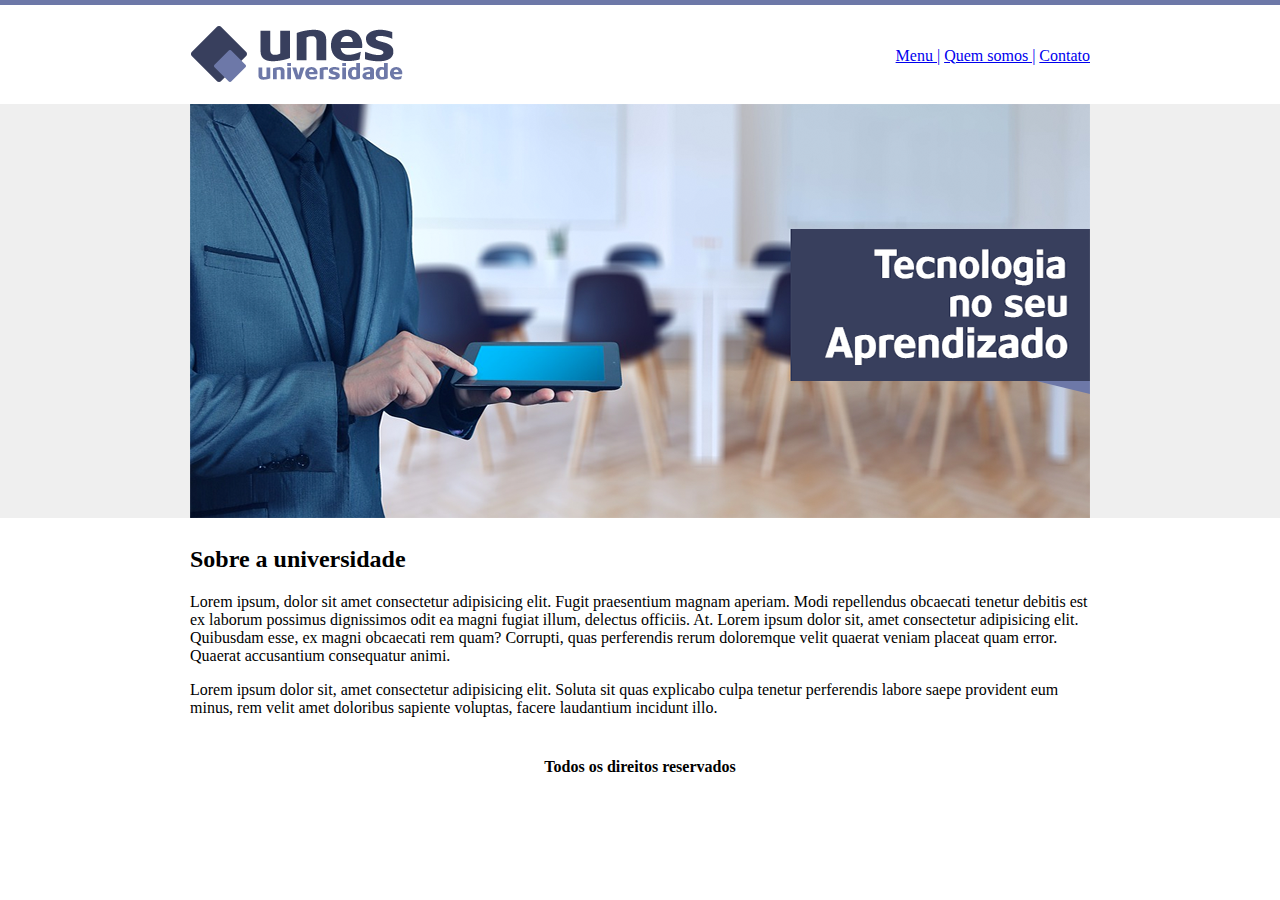
<file: 1-Unes/src/index.html>
<!DOCTYPE html>
<html lang="pt-br">
<head>
    <meta charset="UTF-8">
    <meta http-equiv="X-UA-Compatible" content="IE=edge">
    <meta name="viewport" content="width=device-width, initial-scale=1.0">
    <title>UNES - Página principal</title>
</head>
<body background="../public/assets/fundo.png">
    
	<table  width="900" align="center">
		<tr>
			<td height="89"><img src="../public/assets/logo.png" alt=""></td>
			<td align="right">
				<a href="index.html">Menu |</a>
				<a href="quem-somos.html">Quem somos |</a>
				<a href="contato.html">Contato</a>
			</td>
		</tr>

		<tr>
			<td colspan="2">
				<img src="../public/assets/capa.png" alt="">
			</td>
		</tr>

		<tr>
			<td colspan="2">
				<h2>Sobre a universidade</h2>
				<p>Lorem ipsum, dolor sit amet consectetur adipisicing elit. Fugit praesentium magnam aperiam. Modi repellendus obcaecati tenetur debitis est ex laborum possimus dignissimos odit ea magni fugiat illum, delectus officiis. At. Lorem ipsum dolor sit, amet consectetur adipisicing elit. Quibusdam esse, ex magni obcaecati rem quam? Corrupti, quas perferendis rerum doloremque velit quaerat veniam placeat quam error. Quaerat accusantium consequatur animi.</p>
				<p>Lorem ipsum dolor sit, amet consectetur adipisicing elit. Soluta sit quas explicabo culpa tenetur perferendis labore saepe provident eum minus, rem velit amet doloribus sapiente voluptas, facere laudantium incidunt illo.</p>
			</td>
		</tr>

		<tr>
			<td colspan="2">
				<h4 align="center"><strong>Todos os direitos reservados</strong></h4>
			</td>
		</tr>
	</table>
    
</body>
</html>
</file>
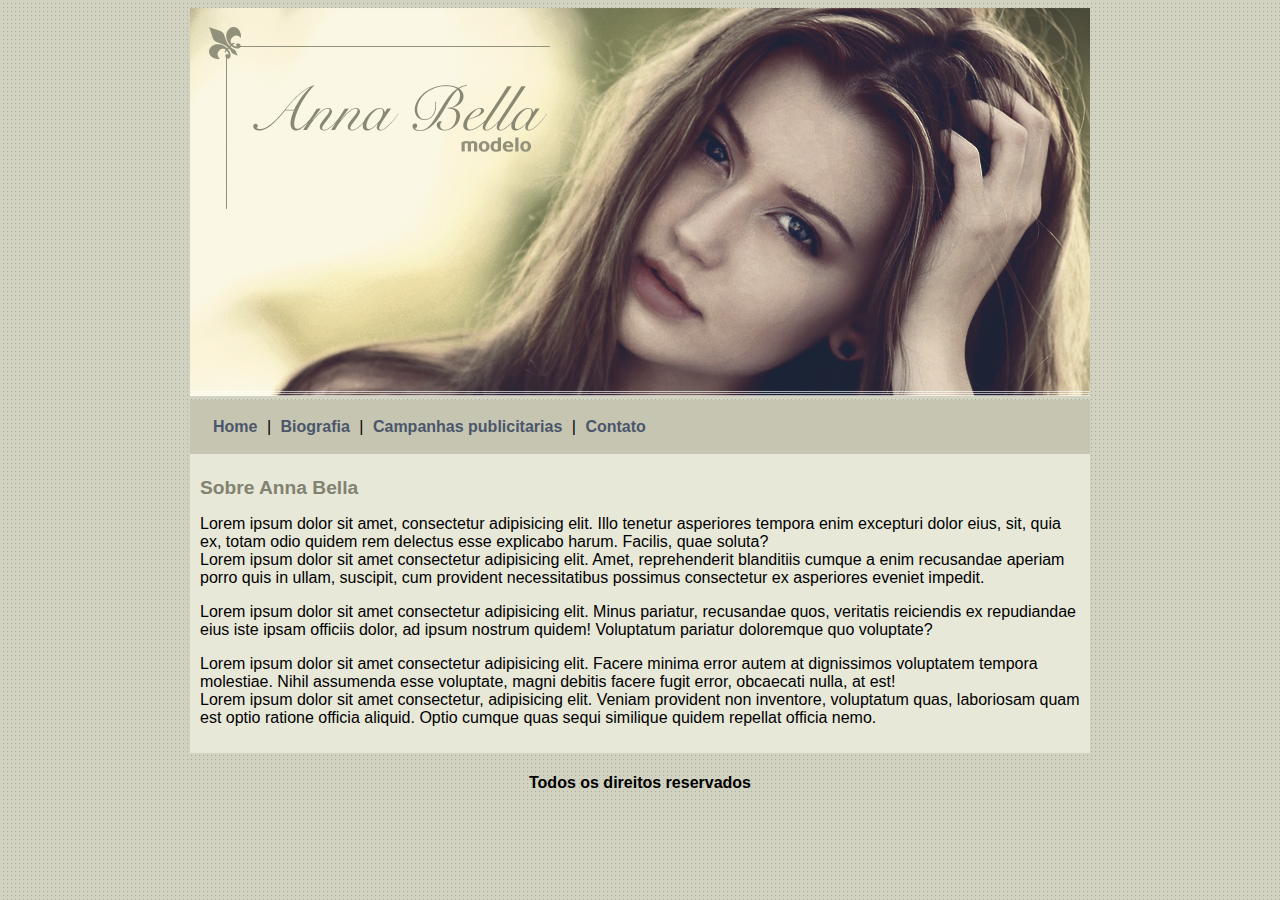
<file: 2-Anna-bella/src/index.html>
<!DOCTYPE html>
<html lang="pt-BR">
<head>
    <meta charset="UTF-8">
    <meta http-equiv="X-UA-Compatible" content="IE=edge">
    <meta name="viewport" content="width=device-width, initial-scale=1.0">
    <title>Home - Anna bella</title>

    <link rel="stylesheet" href="../public/styles/main.css">
</head>
<body>
    
    <div id="principal">
        <img src="../public/assets/capa.png" alt="Anna bella modelo">

        <div id="menu">
                <a href="index.html">Home </a>|
                <a href="biografia.html">Biografia </a>|
                <a href="campanhas-publiciatrias.html">Campanhas publicitarias </a>|
                <a href="contato.html">Contato</a>
        </div>

        <div id="conteudo">
            <h1>Sobre Anna Bella</h1>
            <p>Lorem ipsum dolor sit amet, consectetur adipisicing elit. Illo tenetur asperiores tempora enim excepturi dolor eius, sit, quia ex, totam odio quidem rem delectus esse explicabo harum. Facilis, quae soluta? <br>
            Lorem ipsum dolor sit amet consectetur adipisicing elit. Amet, reprehenderit blanditiis cumque a enim recusandae aperiam porro quis in ullam, suscipit, cum provident necessitatibus possimus consectetur ex asperiores eveniet impedit.
            </p>

            <p>Lorem ipsum dolor sit amet consectetur adipisicing elit. Minus pariatur, recusandae quos, veritatis reiciendis ex repudiandae eius iste ipsam officiis dolor, ad ipsum nostrum quidem! Voluptatum pariatur doloremque quo voluptate?</p>

            <p>
                Lorem ipsum dolor sit amet consectetur adipisicing elit. Facere minima error autem at dignissimos voluptatem tempora molestiae. Nihil assumenda esse voluptate, magni debitis facere fugit error, obcaecati nulla, at est! <br>
                Lorem ipsum dolor sit amet consectetur, adipisicing elit. Veniam provident non inventore, voluptatum quas, laboriosam quam est optio ratione officia aliquid. Optio cumque quas sequi similique quidem repellat officia nemo.
            </p>

        </div>


        <div id="rodape">
            <h4>Todos os direitos reservados</h4>
        </div>
    </div>

</body>
</html>
</file>
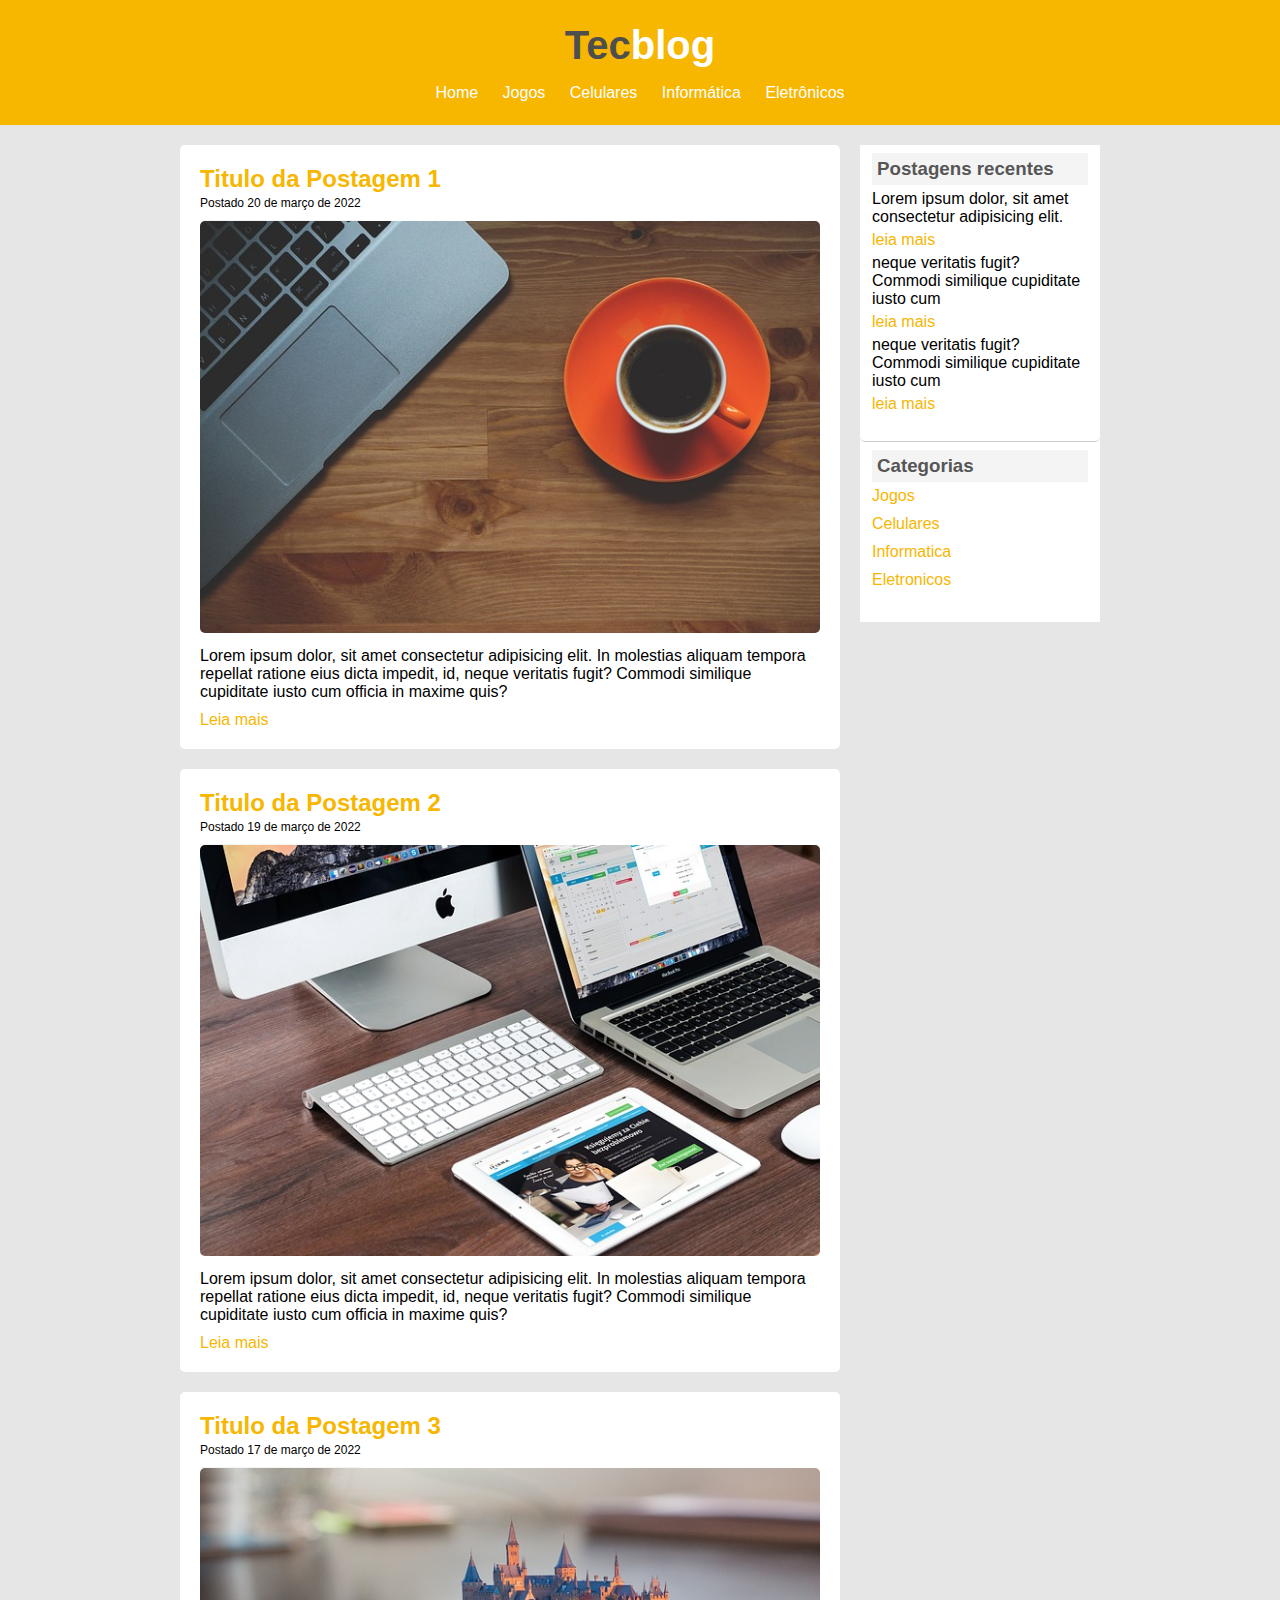
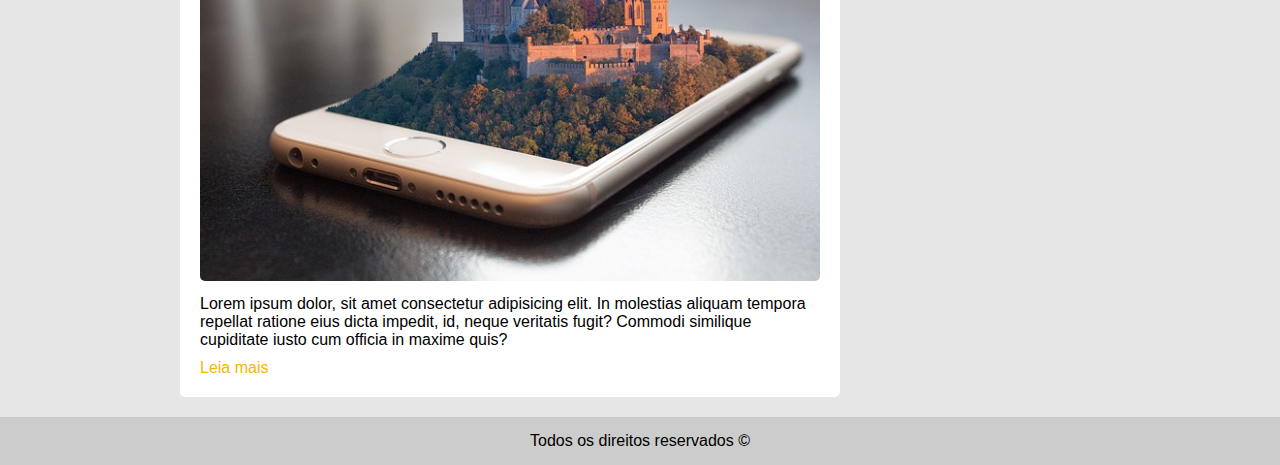
<file: 3-Tecblog/src/index.html>
<!DOCTYPE html>
<html lang="pt-BR">
    <head>
        <meta charset="UTF-8" />
        <meta http-equiv="X-UA-Compatible" content="IE=edge" />
        <meta name="viewport" content="width=device-width, initial-scale=1.0" />
        <title>Tecblog - O seu Blog de tecnologia</title>
        <link rel="stylesheet" href="../public/styles/main.css" />
    </head>
    <body>
        <div id="area-cabecalho">
            <div id="area-logo">
                <h1>Tec<span>blog </span></h1>
            </div>
            <div id="area-menu">
                <a href="index.html">Home</a>
                <a href="jogos.html">Jogos</a>
                <a href="celulares.html">Celulares</a>
                <a href="informatica.html">Informática</a>
                <a href="eletronicos.html">Eletrônicos</a>
            </div>
        </div>
        <div id="area-principal">
            <div id="area-postagens">
                <div class="postagem">
                    <h2>Titulo da Postagem 1</h2>
                    <span>Postado 20 de março de 2022</span>
                    <img src="../public/assets/imagem1.jpg" alt="imagem 1" />
                    <p>
                        Lorem ipsum dolor, sit amet consectetur adipisicing elit. In
                        molestias aliquam tempora repellat ratione eius dicta impedit, id,
                        neque veritatis fugit? Commodi similique cupiditate iusto cum
                        officia in maxime quis?
                    </p>
                    <a href="#">Leia mais</a>
                </div>
                <div class="postagem">
                    <h2>Titulo da Postagem 2</h2>
                    <span>Postado 19 de março de 2022</span>
                    <img src="../public/assets/imagem2.jpg" alt="imagem 2" />
                    <p>
                        Lorem ipsum dolor, sit amet consectetur adipisicing elit. In
                        molestias aliquam tempora repellat ratione eius dicta impedit, id,
                        neque veritatis fugit? Commodi similique cupiditate iusto cum
                        officia in maxime quis?
                    </p>
                    <a href="#">Leia mais</a>
                </div>
                <div class="postagem">
                    <h2>Titulo da Postagem 3</h2>
                    <span>Postado 17 de março de 2022</span>
                    <img src="../public/assets/imagem3.jpg" alt="imagem 3" />
                    <p>
                        Lorem ipsum dolor, sit amet consectetur adipisicing elit. In
                        molestias aliquam tempora repellat ratione eius dicta impedit, id,
                        neque veritatis fugit? Commodi similique cupiditate iusto cum
                        officia in maxime quis?
                    </p>
                    <a href="#">Leia mais</a>
                </div>
            </div>
            <div id="area-lateral">
                <div class="conteudo-lateral">
                    <h3>Postagens recentes</h3>
                    <div class="postagem-lateral">
                        <p> Lorem ipsum dolor, sit amet consectetur adipisicing elit. </p>
                        <a href="#">leia mais</a>
                    </div>
                    <div class="postagem-lateral">
                        <p> neque veritatis fugit? Commodi similique cupiditate iusto cum </p>
                        <a href="#">leia mais</a>
                    </div>
                    <div class="postagem-lateral">
                        <p> neque veritatis fugit? Commodi similique cupiditate iusto cum </p>
                        <a href="#">leia mais</a>
                    </div>
                </div>
                <div class="conteudo-lateral">
                    <h3>Categorias</h3>
                    <ul class="categorias">
                        <li><a href="#">Jogos</a></li>
                        <li><a href="#">Celulares</a></li>
                        <li> <a href="#">Informatica</a></li>
                        <li> <a href="#">Eletronicos</a></li>
                    </div>
                </div>
            </div>
            <div id="rodape" class="cleafix">
                <p>Todos os direitos reservados &copy;</p>
            </div>
        </div>
    </body>
</html>
</file>
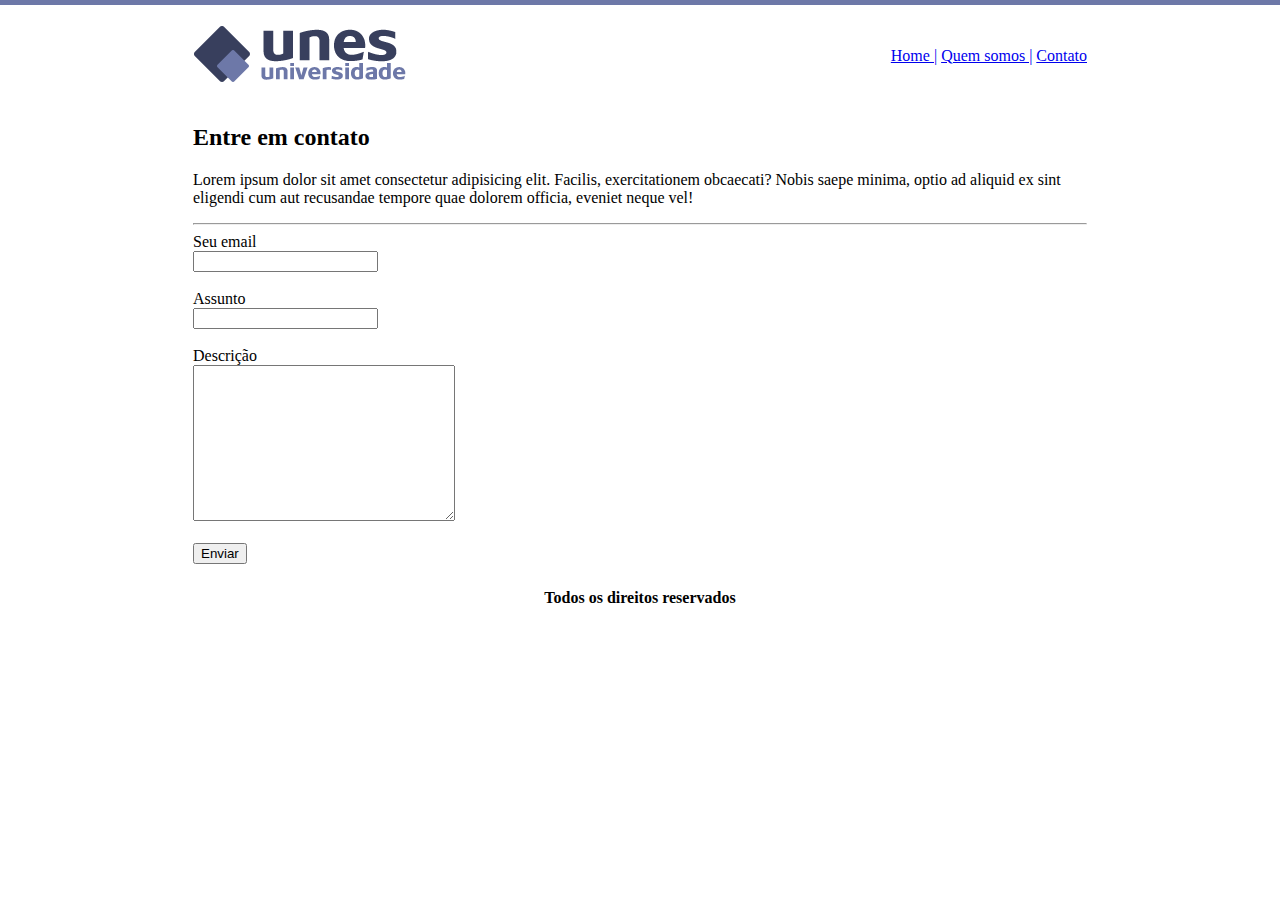
<file: 1-Unes/src/contato.html>
<!DOCTYPE html>
<html lang="pt-br">
<head>
    <meta charset="UTF-8">
    <meta http-equiv="X-UA-Compatible" content="IE=edge">
    <meta name="viewport" content="width=device-width, initial-scale=1.0">
    <title>Unes - Contato </title>
</head>
<body background="../public/assets/fundo2.png">
    
    <table width="900" align="center">
        <tr>
            <td height="89">
                <img src="../public/assets/logo.png" alt="">
            </td>
            <td align="right">
                <a href="index.html">Home |</a>
                <a href="quem-somos.html">Quem somos |</a>
                <a href="contato.html">Contato</a>
            </td>
        </tr>
      
        <tr>
            <td colspan="2">
                <h2><strong>
                    Entre em contato
                </strong></h2>
                <p>Lorem ipsum dolor sit amet consectetur adipisicing elit. Facilis, exercitationem obcaecati? Nobis saepe minima, optio ad aliquid ex sint eligendi cum aut recusandae tempore quae dolorem officia, eveniet neque vel!</p>

                <hr>
                
                <form action="#">
                    Seu email <br>
                    <input type="text" name="email" id="email"> <br> <br>

                    Assunto <br>
                    <input type="text" name="assunto" id="assunto"> <br> <br>

                    Descrição <br>
                    <textarea name="descricao" id="descricao" cols="30" rows="10"></textarea> <br> <br>

                    <input type="submit" value="Enviar">

                </form>
            </td>
        </tr>

        
		<tr>
			<td colspan="2">
				<h4 align="center"><strong>Todos os direitos reservados</strong></h4>
			</td>
		</tr>
    </table>

</body>
</html>
</file>
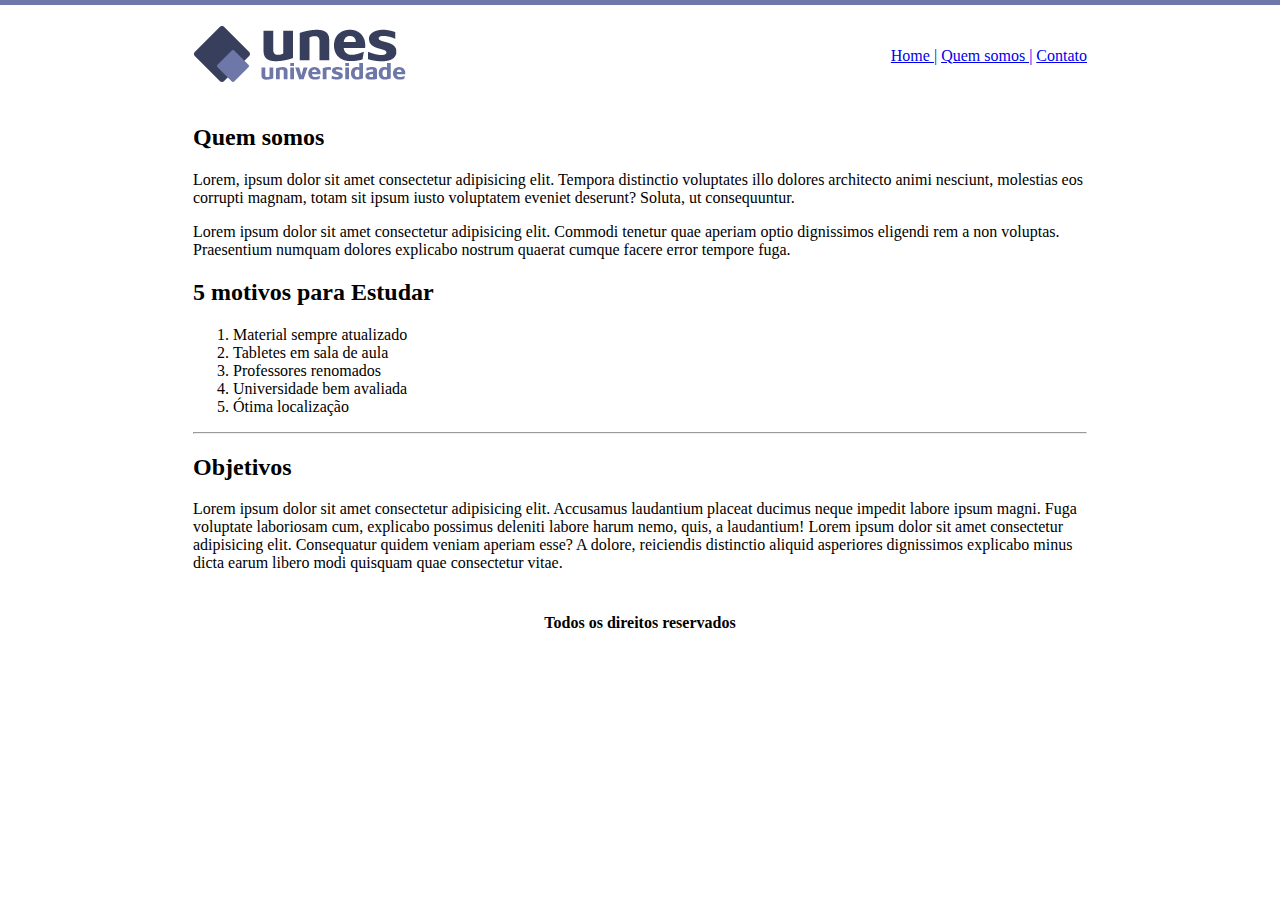
<file: 1-Unes/src/quem-somos.html>
<!DOCTYPE html>
<html lang="pt-br">
<head>
    <meta charset="UTF-8">
    <meta http-equiv="X-UA-Compatible" content="IE=edge">
    <meta name="viewport" content="width=device-width, initial-scale=1.0">
    <title>Unes - Quem quem-somos </title>
</head>
<body background="../public/assets/fundo2.png">
    
    <table width="900" align="center">
        <tr>
            <td height="89">
                <img src="../public/assets/logo.png" alt="">
            </td>
            <td align="right">
                <a href="index.html">Home |</a>
                <a href="quem-somos.html">Quem somos |</a>
                <a href="contato.html">Contato</a>
            </td>
        </tr>
     
        <tr>
            <td colspan="2">
                <h2>Quem somos</h2>
                <p>Lorem, ipsum dolor sit amet consectetur adipisicing elit. Tempora distinctio voluptates illo dolores architecto animi nesciunt, molestias eos corrupti magnam, totam sit ipsum iusto voluptatem eveniet deserunt? Soluta, ut consequuntur.</p>

                <p>Lorem ipsum dolor sit amet consectetur adipisicing elit. Commodi tenetur quae aperiam optio dignissimos eligendi rem a non voluptas. Praesentium numquam dolores explicabo nostrum quaerat cumque facere error tempore fuga.</p>

                <h2>5 motivos para Estudar</h2>
                <ol>
                    <li>Material sempre atualizado</li>
                    <li>Tabletes em sala de aula</li>
                    <li>Professores renomados</li>
                    <li>Universidade bem avaliada</li>
                    <li>Ótima localização</li>
                </ol>

                <hr>

                <h2>Objetivos</h2>
                <p>Lorem ipsum dolor sit amet consectetur adipisicing elit. Accusamus laudantium placeat ducimus neque impedit labore ipsum magni. Fuga voluptate laboriosam cum, explicabo possimus deleniti labore harum nemo, quis, a laudantium! Lorem ipsum dolor sit amet consectetur adipisicing elit. Consequatur quidem veniam aperiam esse? A dolore, reiciendis distinctio aliquid asperiores dignissimos explicabo minus dicta earum libero modi quisquam quae consectetur vitae.</p>
            </td>
        </tr>


        
		<tr>
			<td colspan="2">
				<h4 align="center"><strong>Todos os direitos reservados</strong></h4>
			</td>
		</tr>
    </table>

</body>
</html>
</file>
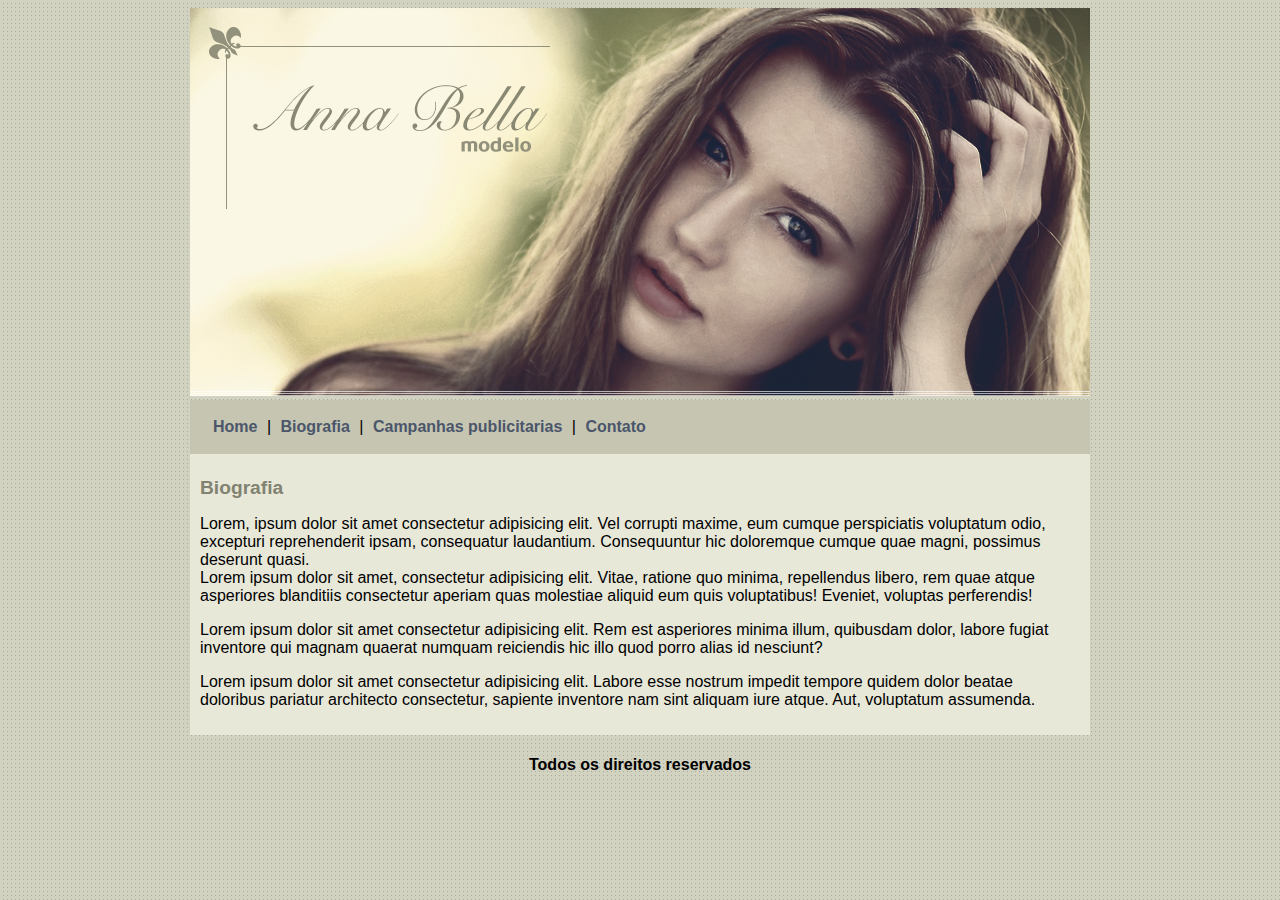
<file: 2-Anna-bella/src/biografia.html>
<!DOCTYPE html>
<html lang="pt-BR">
<head>
    <meta charset="UTF-8">
    <meta http-equiv="X-UA-Compatible" content="IE=edge">
    <meta name="viewport" content="width=device-width, initial-scale=1.0">
    <title>Home - Biografia</title>

    <link rel="stylesheet" href="../public/styles/main.css">
</head>
<body>
    
    <div id="principal">
        <img src="../public/assets/capa.png" alt="Anna bella modelo">

        <div id="menu">
                <a href="index.html">Home </a>|
                <a href="biografia.html">Biografia </a>|
                <a href="campanhas-publiciatrias.html">Campanhas publicitarias </a>|
                <a href="contato.html">Contato</a>
        </div>

        <div id="conteudo">
            <h1>Biografia</h1>
            <p>Lorem, ipsum dolor sit amet consectetur adipisicing elit. Vel corrupti maxime, eum cumque perspiciatis voluptatum odio, excepturi reprehenderit ipsam, consequatur laudantium. Consequuntur hic doloremque cumque quae magni, possimus deserunt quasi.
            <br>
            Lorem ipsum dolor sit amet, consectetur adipisicing elit. Vitae, ratione quo minima, repellendus libero, rem quae atque asperiores blanditiis consectetur aperiam quas molestiae aliquid eum quis voluptatibus! Eveniet, voluptas perferendis!
            </p>

            <p>Lorem ipsum dolor sit amet consectetur adipisicing elit. Rem est asperiores minima illum, quibusdam dolor, labore fugiat inventore qui magnam quaerat numquam reiciendis hic illo quod porro alias id nesciunt?
            </p>
            <p>Lorem ipsum dolor sit amet consectetur adipisicing elit. Labore esse nostrum impedit tempore quidem dolor beatae doloribus pariatur architecto consectetur, sapiente inventore nam sint aliquam iure atque. Aut, voluptatum assumenda.</p>


        </div>

        <div id="rodape">
            <h4>Todos os direitos reservados</h4>
        </div>
    </div>

</body>
</html>
</file>
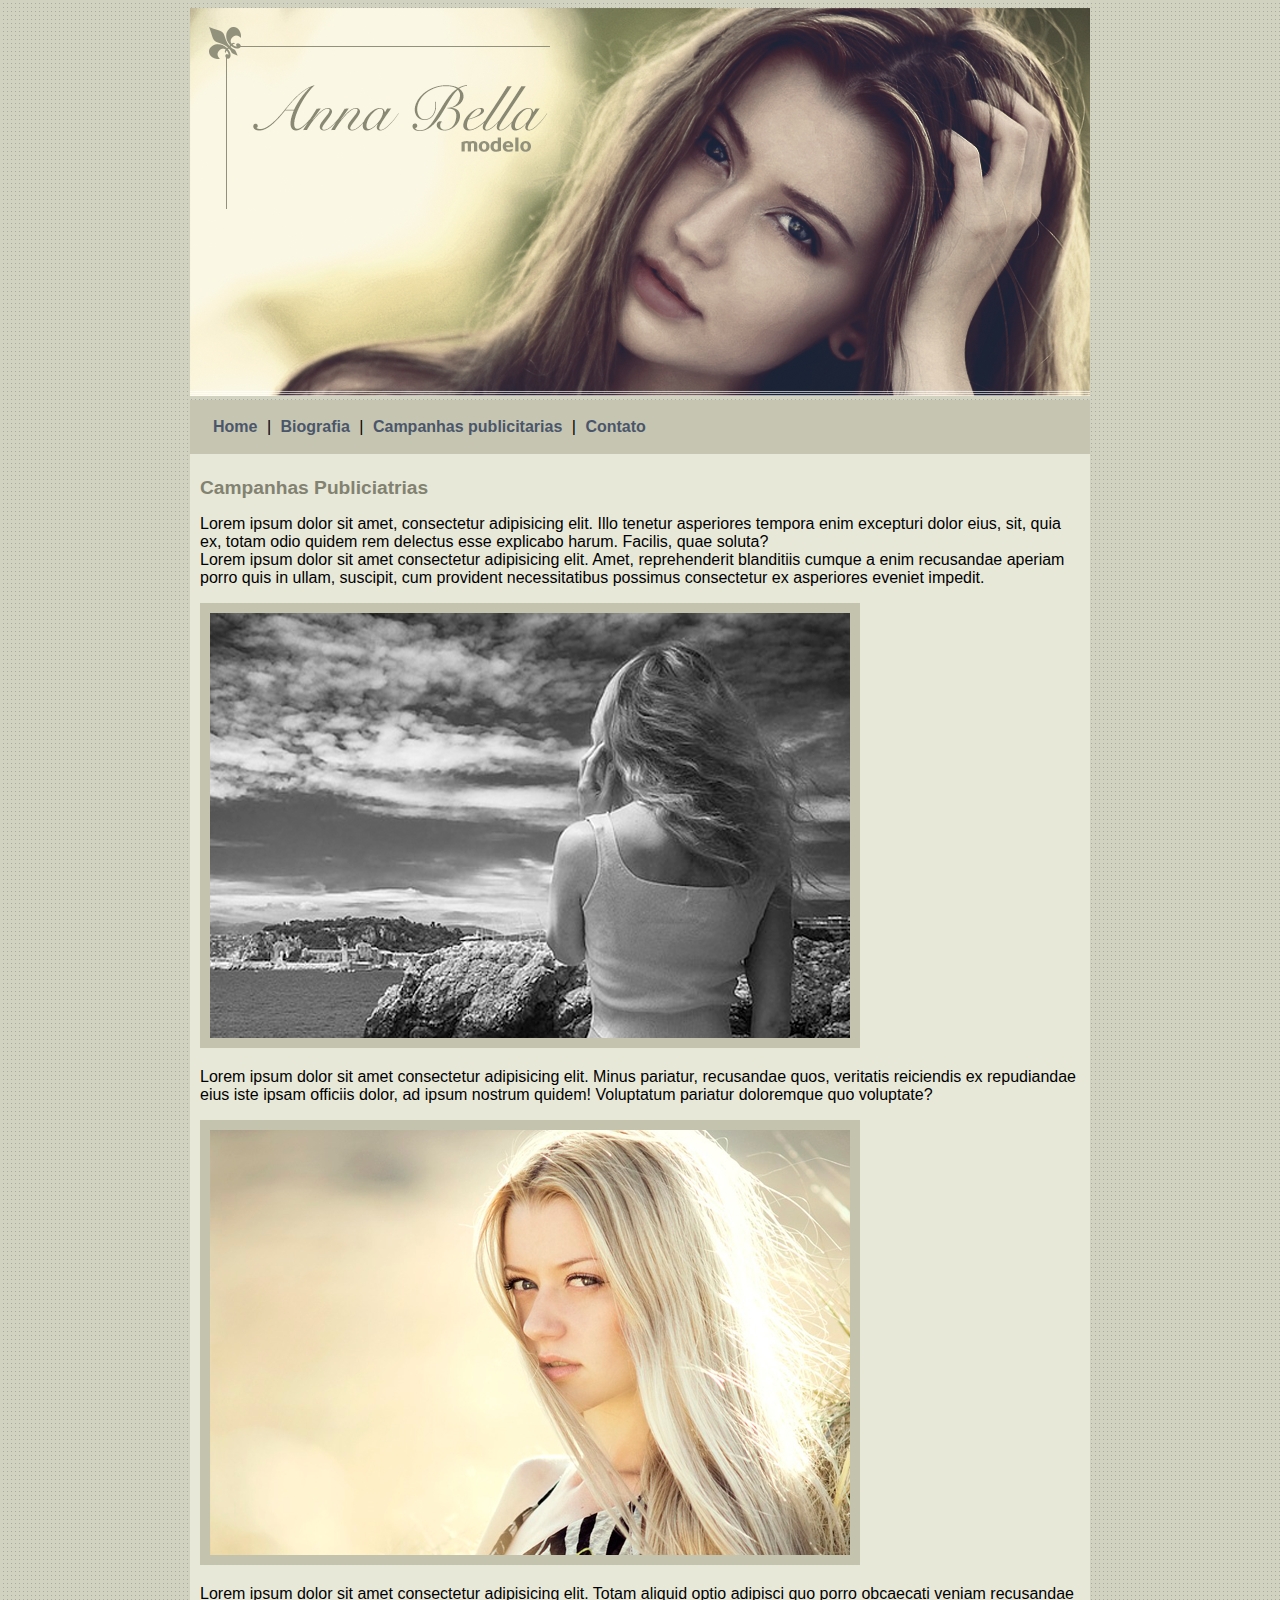
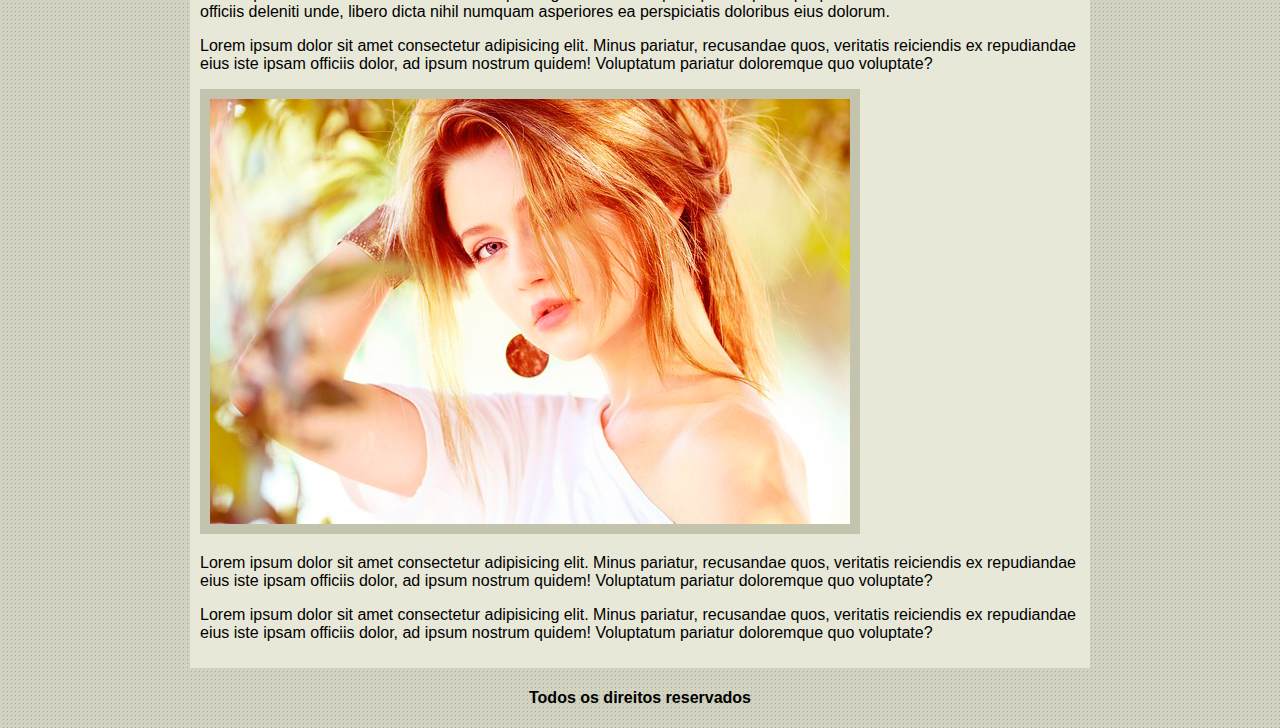
<file: 2-Anna-bella/src/campanhas-publiciatrias.html>
<!DOCTYPE html>
<html lang="pt-BR">
  <head>
    <meta charset="UTF-8" />
    <meta http-equiv="X-UA-Compatible" content="IE=edge" />
    <meta name="viewport" content="width=device-width, initial-scale=1.0" />
    <title>Home - Campanhas publiciatrias</title>

    <link rel="stylesheet" href="../public/styles/main.css" />
  </head>
  <body>
    <div id="principal">
      <img src="../public/assets/capa.png" alt="Anna bella modelo" />

      <div id="menu">
        <a href="index.html">Home </a>| <a href="biografia.html">Biografia </a>|
        <a href="campanhas-public   iatrias.html">Campanhas publicitarias </a>|
        <a href="contato.html">Contato</a>
      </div>

      <div id="conteudo">
        <h1>Campanhas Publiciatrias</h1>
        <p>
          Lorem ipsum dolor sit amet, consectetur adipisicing elit. Illo tenetur
          asperiores tempora enim excepturi dolor eius, sit, quia ex, totam odio
          quidem rem delectus esse explicabo harum. Facilis, quae soluta? <br />
          Lorem ipsum dolor sit amet consectetur adipisicing elit. Amet,
          reprehenderit blanditiis cumque a enim recusandae aperiam porro quis
          in ullam, suscipit, cum provident necessitatibus possimus consectetur
          ex asperiores eveniet impedit.
        </p>

        <img class="img-campanha" src="../public/assets/foto1.png" alt="" />
        <p>
          Lorem ipsum dolor sit amet consectetur adipisicing elit. Minus
          pariatur, recusandae quos, veritatis reiciendis ex repudiandae eius
          iste ipsam officiis dolor, ad ipsum nostrum quidem! Voluptatum
          pariatur doloremque quo voluptate?
        </p>

        <img class="img-campanha" src="../public/assets/foto2.png" alt="" />
        <p>
          Lorem ipsum dolor sit amet consectetur adipisicing elit. Totam aliquid
          optio adipisci quo porro obcaecati veniam recusandae officiis deleniti
          unde, libero dicta nihil numquam asperiores ea perspiciatis doloribus
          eius dolorum.
        </p>

        <p>
          Lorem ipsum dolor sit amet consectetur adipisicing elit. Minus
          pariatur, recusandae quos, veritatis reiciendis ex repudiandae eius
          iste ipsam officiis dolor, ad ipsum nostrum quidem! Voluptatum
          pariatur doloremque quo voluptate?
        </p>

        <img class="img-campanha" src="../public/assets/foto3.png" alt="" />
        <p>
          Lorem ipsum dolor sit amet consectetur adipisicing elit. Minus
          pariatur, recusandae quos, veritatis reiciendis ex repudiandae eius
          iste ipsam officiis dolor, ad ipsum nostrum quidem! Voluptatum
          pariatur doloremque quo voluptate?
        </p>

        <p>
          Lorem ipsum dolor sit amet consectetur adipisicing elit. Minus
          pariatur, recusandae quos, veritatis reiciendis ex repudiandae eius
          iste ipsam officiis dolor, ad ipsum nostrum quidem! Voluptatum
          pariatur doloremque quo voluptate?
        </p>
      </div>

      <div id="rodape">
        <h4>Todos os direitos reservados</h4>
      </div>
    </div>
  </body>
</html>
</file>
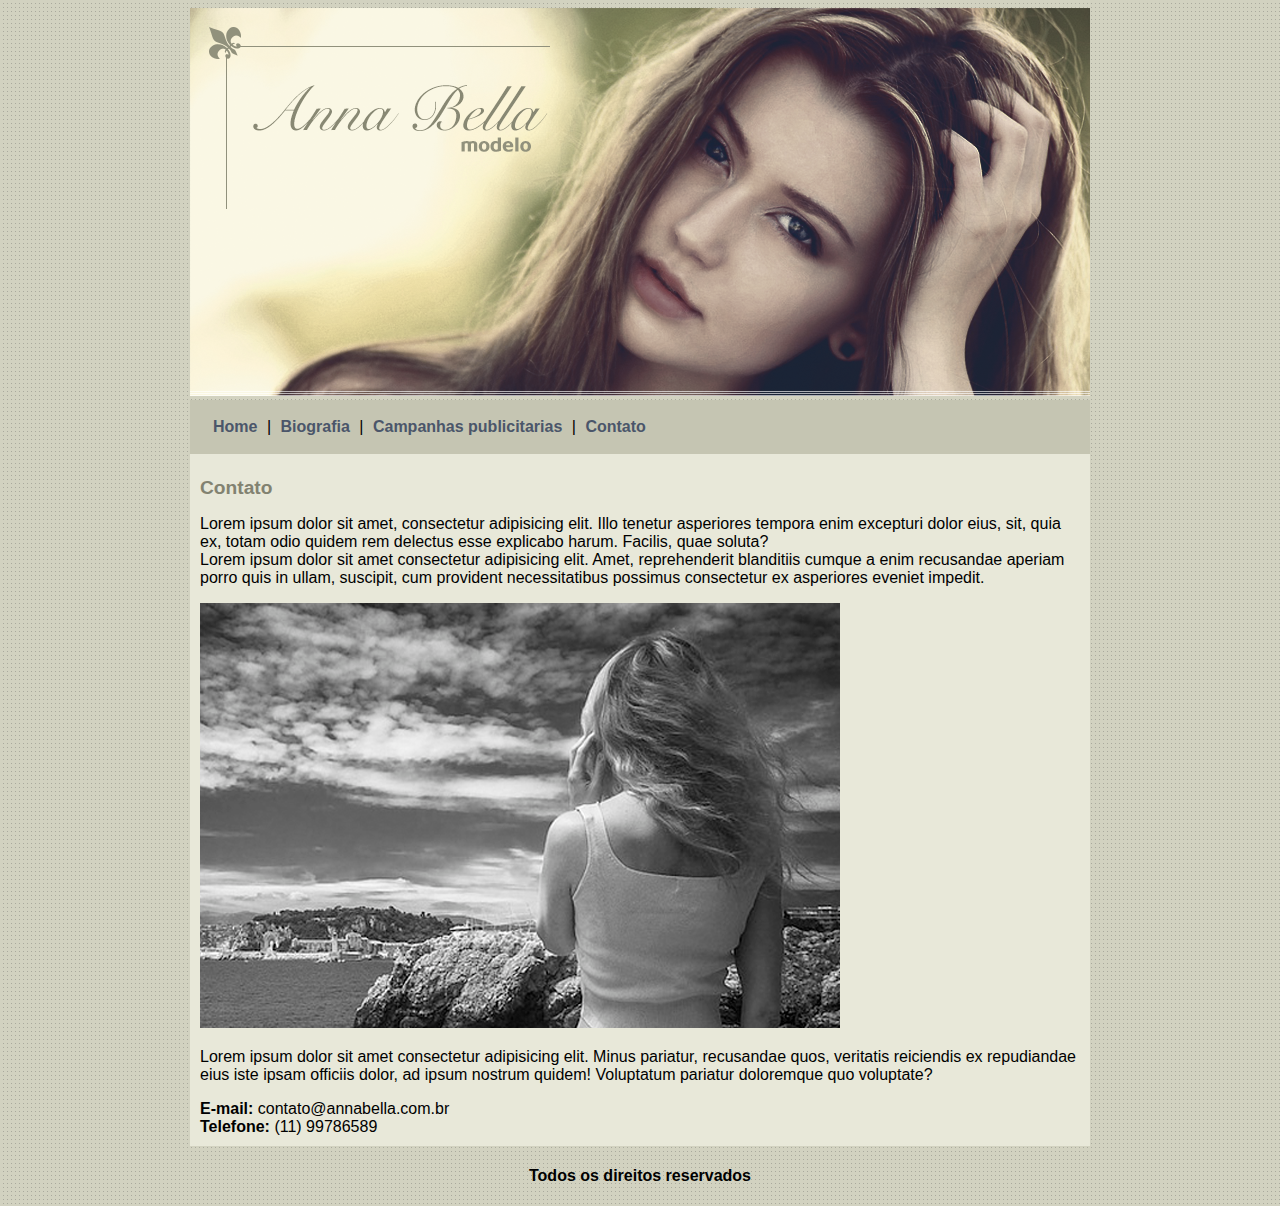
<file: 2-Anna-bella/src/contato.html>
<!DOCTYPE html>
<html lang="pt-BR">
<head>
    <meta charset="UTF-8">
    <meta http-equiv="X-UA-Compatible" content="IE=edge">
    <meta name="viewport" content="width=device-width, initial-scale=1.0">
    <title>Home - Contato</title>

    <link rel="stylesheet" href="../public/styles/main.css">
</head>
<body>
    
    <div id="principal">
        <img src="../public/assets/capa.png" alt="Anna bella modelo">

        <div id="menu">
                <a href="index.html">Home </a>|
                <a href="biografia.html">Biografia </a>|
                <a href="campanhas-publiciatrias.html">Campanhas publicitarias </a>|
                <a href="contato.html">Contato</a>
        </div>

        <div id="conteudo">
            <h1>Contato</h1>
            <p>Lorem ipsum dolor sit amet, consectetur adipisicing elit. Illo tenetur asperiores tempora enim excepturi dolor eius, sit, quia ex, totam odio quidem rem delectus esse explicabo harum. Facilis, quae soluta? <br>
            Lorem ipsum dolor sit amet consectetur adipisicing elit. Amet, reprehenderit blanditiis cumque a enim recusandae aperiam porro quis in ullam, suscipit, cum provident necessitatibus possimus consectetur ex asperiores eveniet impedit.
            </p>

            <img src="../public/assets/foto1.png" alt="">

            <p>Lorem ipsum dolor sit amet consectetur adipisicing elit. Minus pariatur, recusandae quos, veritatis reiciendis ex repudiandae eius iste ipsam officiis dolor, ad ipsum nostrum quidem! Voluptatum pariatur doloremque quo voluptate?</p>


            <div id="cotato">
                <strong>E-mail:</strong>
                contato@annabella.com.br <br>
                <strong>Telefone: </strong> (11) 99786589
            </div>
        </div>

        <div id="rodape">
            <h4>Todos os direitos reservados</h4>
        </div>
    </div>

</body>
</html>
</file>
<file: 2-Anna-bella/public/styles/main.css>
body{
    background: #d2d2c1 url(../assets/fundo.png);
    font-size: 16px;
    font-family: Arial, Helvetica, sans-serif;
}

#principal{
    width: 900px;
    margin: 0 auto;
}

#menu{
    background: #c5c5b2;
    padding: 18px;
}
a{
    color: #4b566a;
    text-decoration: none;
    
    font-weight: bold;
    padding: 5px;
}

#conteudo{
    background: #e8e8d9;
    padding: 10px;
}
h1{
    color: #828271;
    font-size: 1.2em;
}

#rodape{
    text-align: center;
}
 
.img-campanha{
    border: 10px solid #c3c3ae
}
</file>
<file: 3-Tecblog/public/styles/main.css>
/* reset css */
*{
    padding: 0;
    margin: 0;
    box-sizing: border-box;
}
body{
    font-size: 1em;
    font-family: 'Trebuchet MS', 'Lucida Sans Unicode', 'Lucida Grande', 'Lucida Sans', Arial, sans-serif;
    background: #e6e6e6;
}


/* Layout */

#area-cabecalho{
    background-color: #f7b600;
    padding: 15px;

    text-align: center;
}

#area-logo,#area-menu{
    padding: 8px 12px;
}
/* formatação do  menu */

a{
    text-decoration: none;
}
a:link, a:visited{
    color: #f7b600;
}
a:hover{
    text-decoration: underline;
}
#area-menu a{
    padding: 10px;
}
#area-menu a:link,a:visited{
    color: #fff;
}
#area-menu a:hover{
    color: #f7b600;
    background-color: #fff;
    text-decoration: none;
}

/* formatações gerais */
 h1{
    color: #4e4e4e;
    font-size: 2.5em;
}
h1 span{
    color: #fff;
}


/* area principal */
#area-principal{
    width: 920px;
    margin: 20px auto;
}
#area-postagens{
    width: 660px;
    float: left;

}
.postagem{
    padding: 20px;
    margin-bottom: 20px;

    background-color: #fff;
    border-radius: 5px;
}
.postagem img{
    width: 620px;
    border-radius: 5px;
}
.postagem h2{
    color: #f7b600;
}
.postagem span{
    font-size: 0.75em;
    border-bottom: 1px solid #f4f4f4;

    display:inline-block;
    padding-bottom: 10px;
}
.postagem p{
    padding: 10px 0;
}
#area-lateral{
    width: 240px;
    float: right;
    background-color: #fff;


}
.conteudo-lateral{
    background-color: #fff;
    border-radius: 5px;

    padding: 8px 12px 28px 12px;
    /* margin-bottom: 20px; */
    border-bottom:  1px solid #ccc;
}
.conteudo-lateral:last-child{
    border: none;
}
.conteudo-lateral h3{
    background-color: #f4f4f4;
    display: block;
    padding: 5px;

    color: #565656;
}
.postagem-lateral p{
    display: block;
    padding: 5px 0;
}

.categorias{
    list-style: none;
}
.categorias a{
    display: inline-block;
    padding: 5px 0;
}

#rodape{
    background-color: #ccc;
    padding: 15px;

    text-align: center;
    clear: both;

}

/* mobile */
@media only screen and (max-width: 900px){
    #area-principal{
        max-width: 768px;
        margin: 20px auto;
    }
    #area-postagens{
        max-width: 520px;
        float: left;
    
    }
    .postagem img{
        max-width: 480px;
        border-radius: 5px;
    }
    #area-lateral{
        max-width: 160px;
        float: right;
        background-color: #fff;
    
    
    }  
}

@media only screen and (max-width: 770px){
    #area-principal{
        max-width: 500px;
        margin: 20px auto;
    }
    #area-postagens{
        max-width: 350px;
        float: left;
    
    }
    .postagem img{
        max-width: 320px;
        border-radius: 5px;
    }
    #area-lateral{
        max-width: 120px;
        float: right;
        background-color: #fff;
    
    
    }  
}
/*  */
</file>
